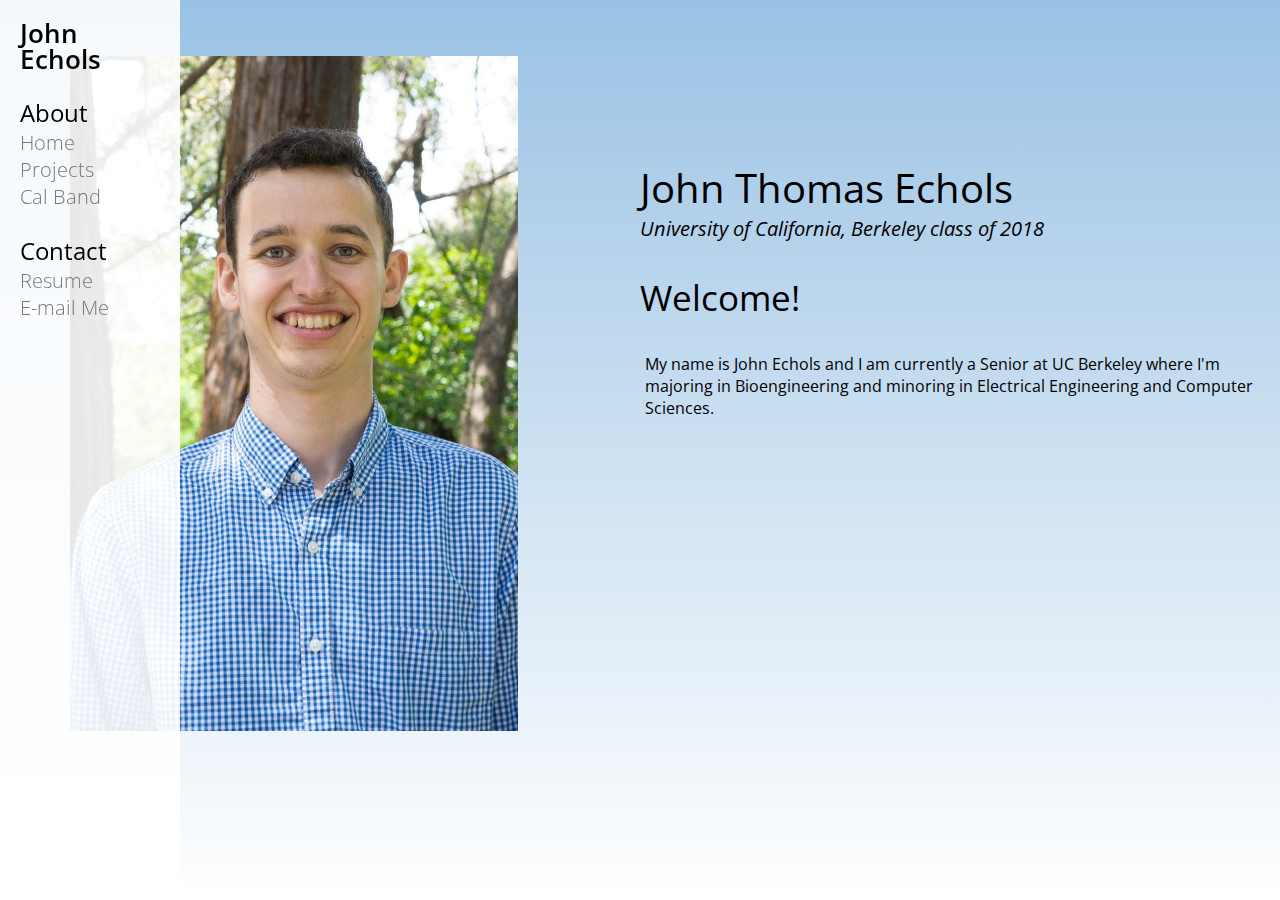
<file: index.html>
<html>
    <head>
        <title>About | John Echols </title>
        <link href="http://fonts.googleapis.com/css?family=Open+Sans:400,300,700,600" rel="stylesheet" type="text/css"/>
        <link rel="stylesheet" type="text/css" href="resources/css/stylesheet.css"/>
        <link rel="stylesheet" type="text/css" href="resources/css/home.css"/>
        <script src="resources/js/jquery-1.9.1.js"></script>
        <script>
          (function(i,s,o,g,r,a,m){i['GoogleAnalyticsObject']=r;i[r]=i[r]||function(){
          (i[r].q=i[r].q||[]).push(arguments)},i[r].l=1*new Date();a=s.createElement(o),
          m=s.getElementsByTagName(o)[0];a.async=1;a.src=g;m.parentNode.insertBefore(a,m)
          })(window,document,'script','https://www.google-analytics.com/analytics.js','ga');

          ga('create', 'UA-84570444-1', 'auto');
          ga('send', 'pageview');

        </script>
    </head>
    <body>
        <div id="sidebar-container">
            <div id="sidebar">
                <div id="sidebar-name">John Echols</div>
                <ul class="sidebar-list">About
                    <li><a class="sidebar-link" href="index.html">Home</a>
                    <li><a class="sidebar-link" href="projects.html">Projects</a>
                    <li><a class="sidebar-link" href="band.html">Cal Band</a>
                </ul>
                <ul class="sidebar-list">Contact
                    <li><a class="sidebar-link" href="resources/files/John_Echols_Resume.pdf" target="_blank">Resume</a>
                    <!-- <li><a class="sidebar-link" href="https://www.github.com/jtechols" target="_blank">Github</a> -->
                    <li><a class="sidebar-link" href="mailto:jechols@berkeley.edu" target="_blank">E-mail Me</a>
                </ul>
                <div id="expand">
                    <img src="resources/images/expand.svg">
                </div>
            </div>
        </div>
        <div class="content">
            <div id="pic-of-me">
                <img src="resources/images/me4.jpg">
            </div>
            <div id="info">
                <div id="name">John Thomas Echols</div>
                <div id="school">University of California, Berkeley class of 2018<br>
                </div>
                <div id="header">Welcome!</div>
                <div id="description"><p> My name is John Echols and I am currently a Senior at UC Berkeley where I'm majoring in Bioengineering and minoring in Electrical Engineering and Computer Sciences.</p></div> 
            </div>
        </div>
    </body>
</html>
</file>
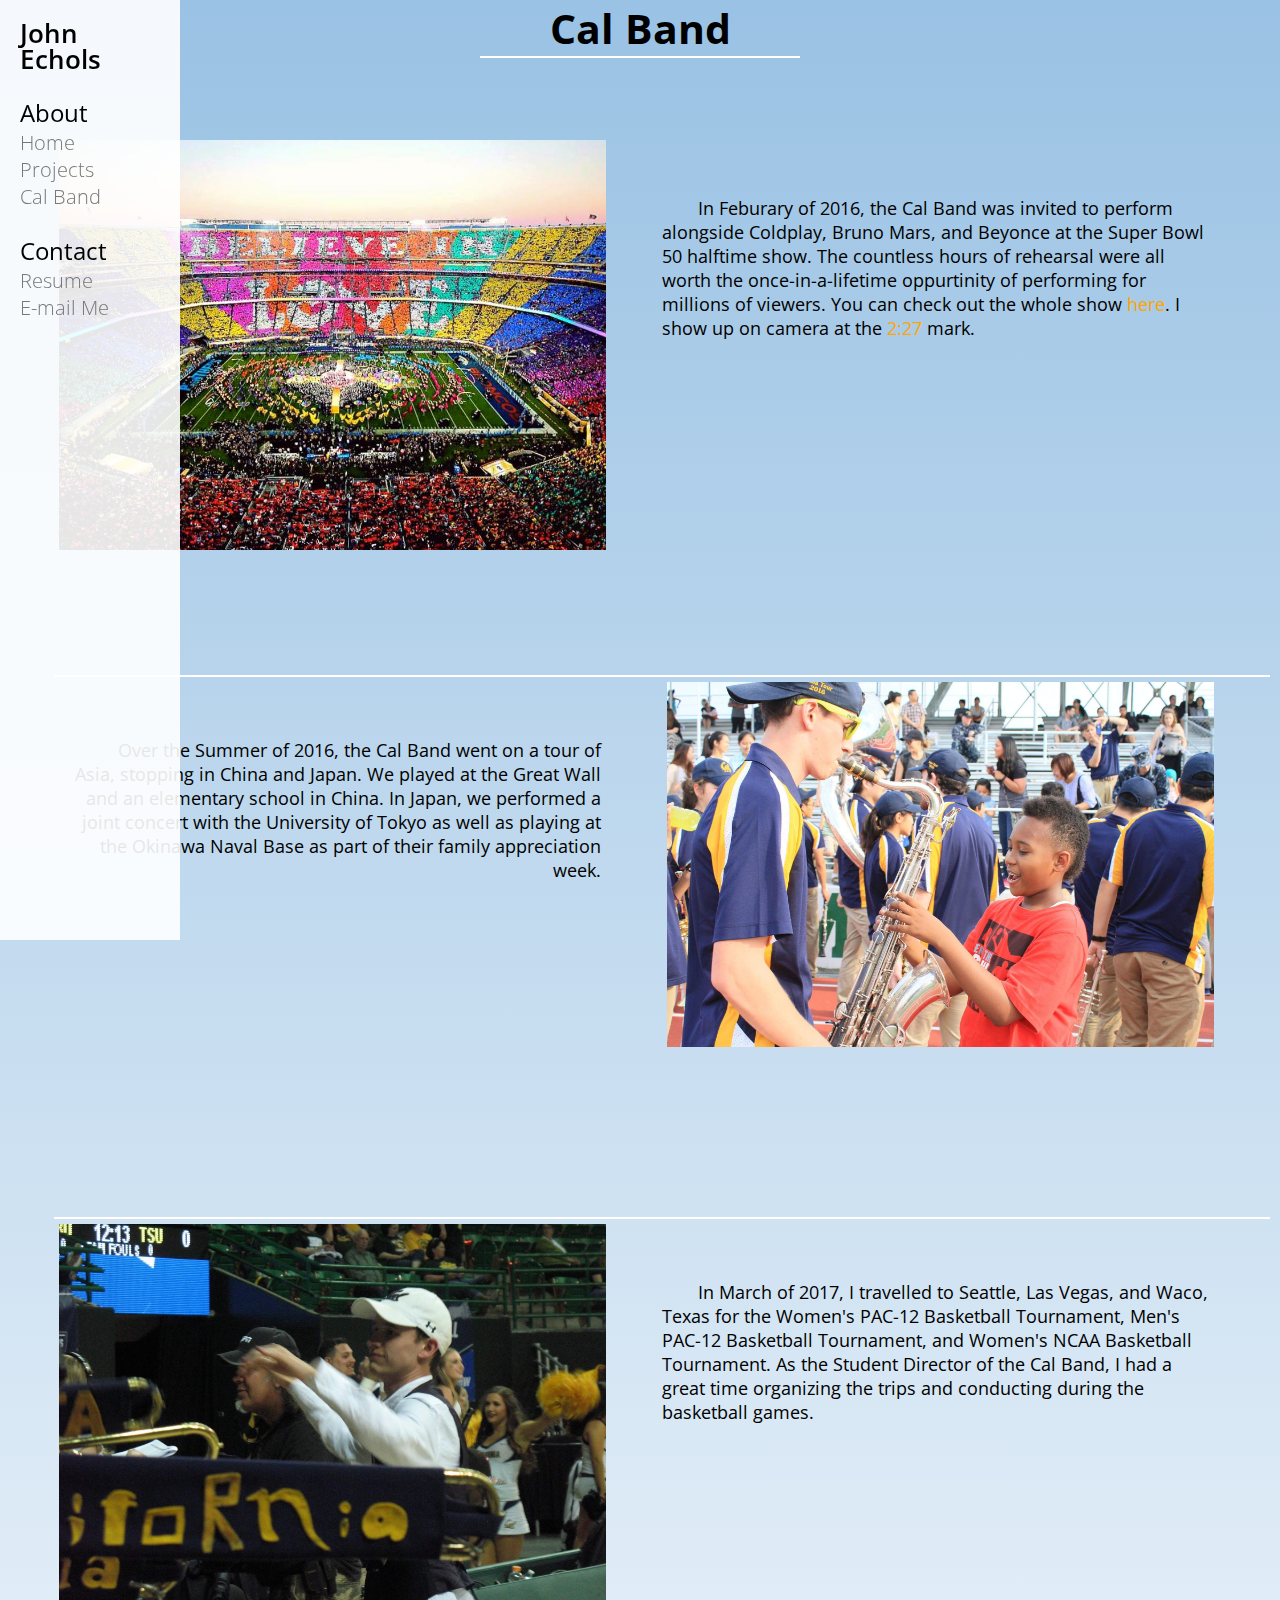
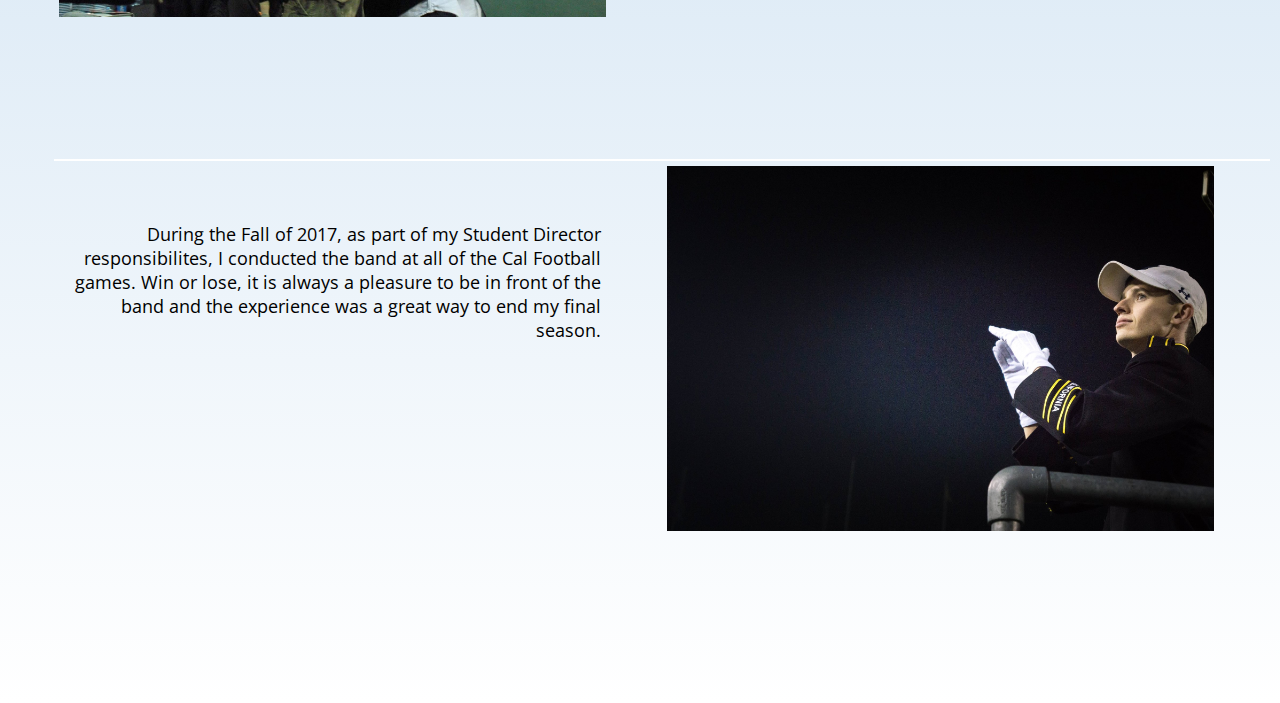
<file: band.html>
<html>
    <head>
        <title>Cal Band | John Echols</title>
        <link href="http://fonts.googleapis.com/css?family=Open+Sans:400,300,700,600" rel="stylesheet" type="text/css"/>
        <link rel="stylesheet" type="text/css" href="resources/css/stylesheet.css"/>
        <link rel="stylesheet" type="text/css" href="resources/css/band.css"/>
        <script src="resources/js/jquery-1.9.1.js"></script>
        <script>
          (function(i,s,o,g,r,a,m){i['GoogleAnalyticsObject']=r;i[r]=i[r]||function(){
          (i[r].q=i[r].q||[]).push(arguments)},i[r].l=1*new Date();a=s.createElement(o),
          m=s.getElementsByTagName(o)[0];a.async=1;a.src=g;m.parentNode.insertBefore(a,m)
          })(window,document,'script','https://www.google-analytics.com/analytics.js','ga');

          ga('create', 'UA-84570444-1', 'auto');
          ga('send', 'pageview');

        </script>
    </head>
    <body>
        <div id="sidebar-container">
            <div id="sidebar">
                <div id="sidebar-name">John Echols</div>
                <ul class="sidebar-list">About
                    <li><a class="sidebar-link" href="index.html">Home</a>
                    <li><a class="sidebar-link" href="projects.html">Projects</a>
                    <li><a class="sidebar-link" href="band.html">Cal Band</a>
                </ul>
                <ul class="sidebar-list">Contact
                    <li><a class="sidebar-link" href="resources/files/John_Echols_Resume.pdf" target="_blank">Resume</a>
                    <!-- <li><a class="sidebar-link" href="https://www.github.com/jtechols" target="_blank">Github</a> -->
                    <li><a class="sidebar-link" href="mailto:jechols@berkeley.edu" target="_blank">E-mail Me</a>
                </ul>
                <div id="expand">
                    <img src="resources/images/expand.svg">
                </div>
            </div>
        </div>
        <div class="content">
            <div class="page-title"><h3>Cal Band</h3></div>
            <div class="band-entry">
                <img src="resources/images/sb50.jpg">
                <p class="right-p">In Feburary of 2016, the Cal Band was invited to perform alongside Coldplay, Bruno Mars, and Beyonce at the Super Bowl 50 halftime show. The countless hours of rehearsal were all worth the once-in-a-lifetime oppurtinity of performing for millions of viewers. You can check out the whole show <a href="https://www.youtube.com/watch?v=c9cUytejf1k"> here</a>. I show up on camera at the <a href="https://youtu.be/c9cUytejf1k?t=2m27s">2:27</a> mark.</p>
            </div>
            <div class="band-entry"> 
                <img src="resources/images/okinawa.jpg">
                <p class="left-p">Over the Summer of 2016, the Cal Band went on a tour of Asia, stopping in China and Japan. We played at the Great Wall and an elementary school in China. In Japan, we performed a joint concert with the University of Tokyo as well as playing at the Okinawa Naval Base as part of their family appreciation week. </p>
            </div>
            <div class="band-entry">
                <p class="right-p">In March of 2017, I travelled to Seattle, Las Vegas, and Waco, Texas for the Women's PAC-12 Basketball Tournament, Men's PAC-12 Basketball Tournament, and Women's NCAA Basketball Tournament. As the Student Director of the Cal Band, I had a great time organizing the trips and conducting during the basketball games.</p>
                <img src="resources/images/waco.jpg">
            </div> 
            <div class="band-entry">
                <p class="left-p">During the Fall of 2017, as part of my Student Director responsibilites, I conducted the band at all of the Cal Football games. Win or lose, it is always a pleasure to be in front of the band and the experience was a great way to end my final season. </p>
                <img src="resources/images/stud_fall.jpg">
            </div> 
            
        </div>
    </body>
</html>
</file>
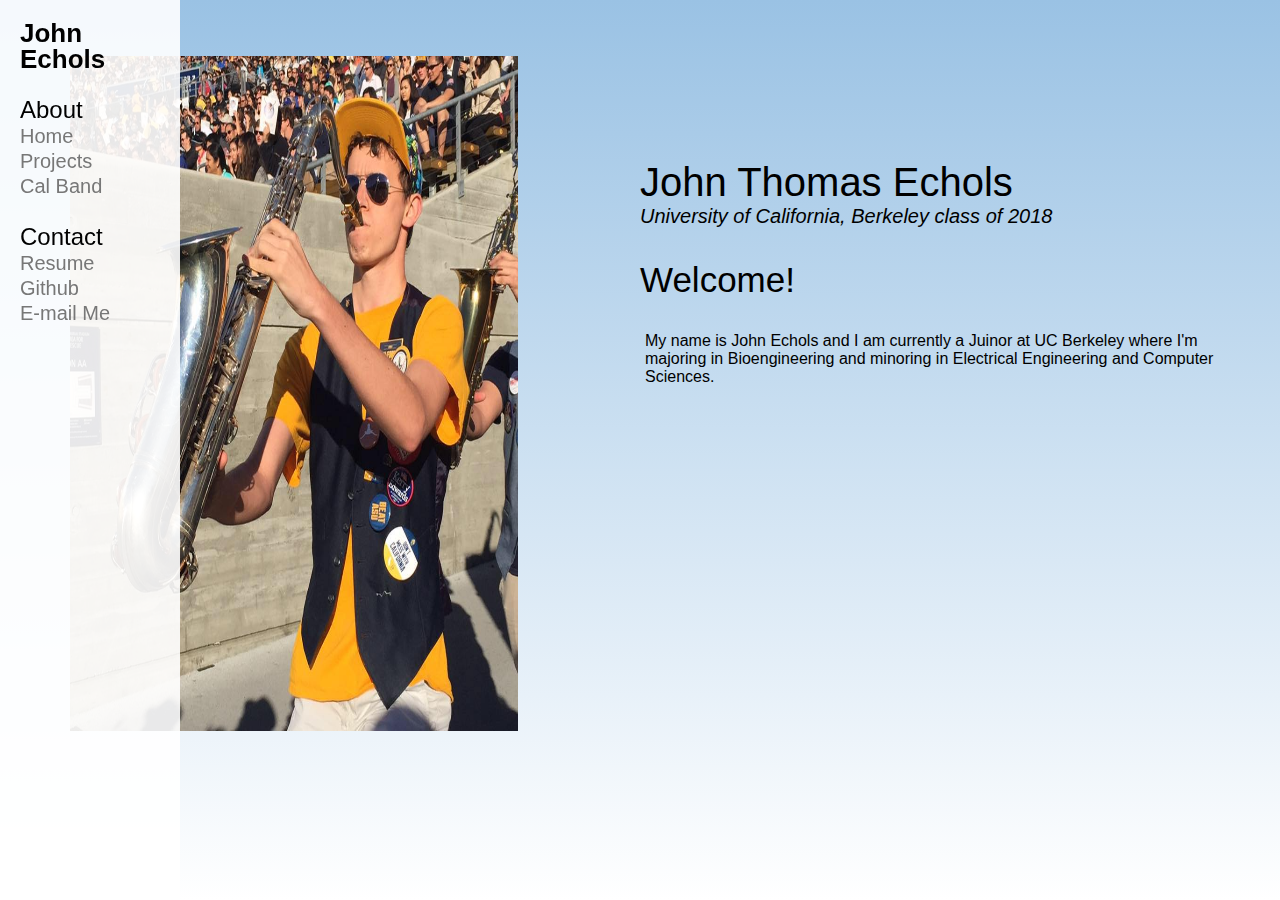
<file: home.html>
<html>
    <head>
        <title>About | John Echols </title>
        <link rel="stylesheet" type="text/css" href="resources/css/stylesheet.css"/>
        <link rel="stylesheet" type="text/css" href="resources/css/home.css"/>
        <script src="resources/js/jquery-1.9.1.js"></script>
    </head>
    <body>
        <div id="sidebar-container">
            <div id="sidebar">
                <div id="sidebar-name">John Echols</div>
                <ul class="sidebar-list">About
                    <li><a class="sidebar-link" href="home.html">Home</a>
                    <li><a class="sidebar-link" href="projects.html">Projects</a>
                    <li><a class="sidebar-link" href="band.html">Cal Band</a>
                </ul>
                <ul class="sidebar-list">Contact
                    <li><a class="sidebar-link" href="resources/files/resume.pdf">Resume</a>
                    <li><a class="sidebar-link" href="https://www.github.com/jtechols">Github</a>
                    <li><a class="sidebar-link" href="mailto:jechols@berkeley.edu">E-mail Me</a>
                </ul>
                <div id="expand">
                    <img src="resources/images/expand.svg">
                </div>
            </div>
        </div>
        <div class="content">
            <div id="pic-of-me">
                <img src="resources/images/me.jpg">
            </div>
            <div id="info">
                <div id="name">John Thomas Echols</div>
                <div id="school">University of California, Berkeley class of 2018<br>
                </div>
                <div id="header">Welcome!</div>
                <div id="description"><p> My name is John Echols and I am currently a Juinor at UC Berkeley where I'm majoring in Bioengineering and minoring in Electrical Engineering and Computer Sciences.</p></div> 
            </div>
        </div>
    </body>
</html>
</file>
<file: resources/css/stylesheet.css>
html {
    background-color: #9ac2e4;
    background: -webkit-linear-gradient(#9ac2e4, white); /* For Safari 5.1 to 6.0 */
    background: -o-linear-gradient(#9ac2e4, white); /* For Opera 11.1 to 12.0 */
    background: -moz-linear-gradient(#9ac2e4, white); /* For Firefox 3.6 to 15 */
    background: linear-gradient(#9ac2e4, white); /* Standard syntax */
}
body {
    margin: 0px;
    font-family: "Open Sans", "Helvetica", "Arial", sans serif;
}
a {
    text-decoration: none;
    cursor: pointer;
    color: #61B329;
}
.coming-soon {
    margin: auto;
    font-size: 40px;
    height: 100px;
    width: 400px;
}
#sidebar-container {
    position: fixed;
    width: 140px;
    height: 100%;
    left: -140px;
    overflow: hidden;
    z-index: 10;
    background: white;
    border-right: 1px solid #CCC;
    padding: 20px;
    transition: left 0.5s ease, background 0.75s, border-right 1s;
    -webkit-transition: left 0.5s ease, background 0.75s, border-right 1s;
    -moz-transition: left 0.5s ease, background 0.75s, border-right 1s;
}
#sidebar-container:hover {
    left: 0px;
    background: rgba(255,255,255,0.9);
    border-right: none;
}
#sidebar-name {
    font-size: 26px;
    color: black;
    line-height: 26px;
    font-weight: 600;
    margin-bottom: 10px;
}
.sidebar-link {
    color: #777;
    font-weight: 300;
    line-height: 25px;
    transition: color 0.5s ease;
    -webkit-transition: left 0.5s ease;
    -moz-transition: left 0.5s ease;
}
.sidebar-link:hover {
    color: #D8AE5A;
}
.sidebar-list {
    list-style-type: none;
    padding: 0px;
    font-size: 24px;

}
.sidebar-list li {
    text-align: left;
    font-size: 20px;

}
#expand {
    height: 25px;
    position: fixed;
    top: 15px;
    left: 7px;
    transition: opacity 0.2s ;
    -webkit-transition: opacity 0.2s; 
    -moz-transition: opacity 0.2s;
    transition-delay: 0.2s ;
    -webkit-transition-delay: 0.2s; 
    -moz-transition-delay: 0.2s;

}
#sidebar-container:hover #sidebar > #expand{
    opacity: 0;
    transition-delay: 0s ;
    -webkit-transition-delay: 0s; 
    -moz-transition-delay: 0s;
}
</file>
<file: resources/css/home.css>
#content {
    height: 100%;
    width: 90%;
}
#pic-of-me {
    height: 100%;
    width: 35%;
    margin-left: 70px;
    margin-right: 0px;
    display: inline-block;
    overflow: hidden;
}
#pic-of-me img {
    height: 75%;
    width: 100%;
    overflow: hidden;
    margin-top: 12.5%;
    margin-bottom: 12.5%;
    left: 0;
}

#info {
    float: right;
    height: 100%;
    width: 50%;
    margin: 0;
}

#name {
    font-size: 40px;
    /*font-weight: bold;*/  
    margin-top: 25%;
}
#school {
    font-size: 20px;
    font-style: italic;
}
#header {
    margin: 5% 0% 5% 0%;
    font-size: 35px;
}
#description {
    margin: 5px 20px 10px 5px;
}
</file>
<file: resources/css/band.css>
.band-entry {
    height: 60%;
    width: 95%;
    border-bottom: solid white 2px;
    overflow: hidden;
    margin-right: 10px;
    float: right;
}
.band-entry img {
    width: 45%;
    display: inline-block;
    margin: 5px;
}
.band-entry p {
    width: 45%;
    color: black;
    font-size: 18px;
    margin: 0px;
    text-indent: 2em;
    padding-top: 5%;
    padding-right: 5%;
}
.right-p{
    float: right;
    text-align: left;
}
.left-p {
    float: left;
    text-align: right;
}
.page-title{
    height: 15%;
    width: 100%;
    text-align: center;
    font-size: 35px;
}
.page-title h3 {
    width: 25%;
    border-bottom: 2px solid white;
    margin: auto;
}
a {
    color: orange;
}
</file>
